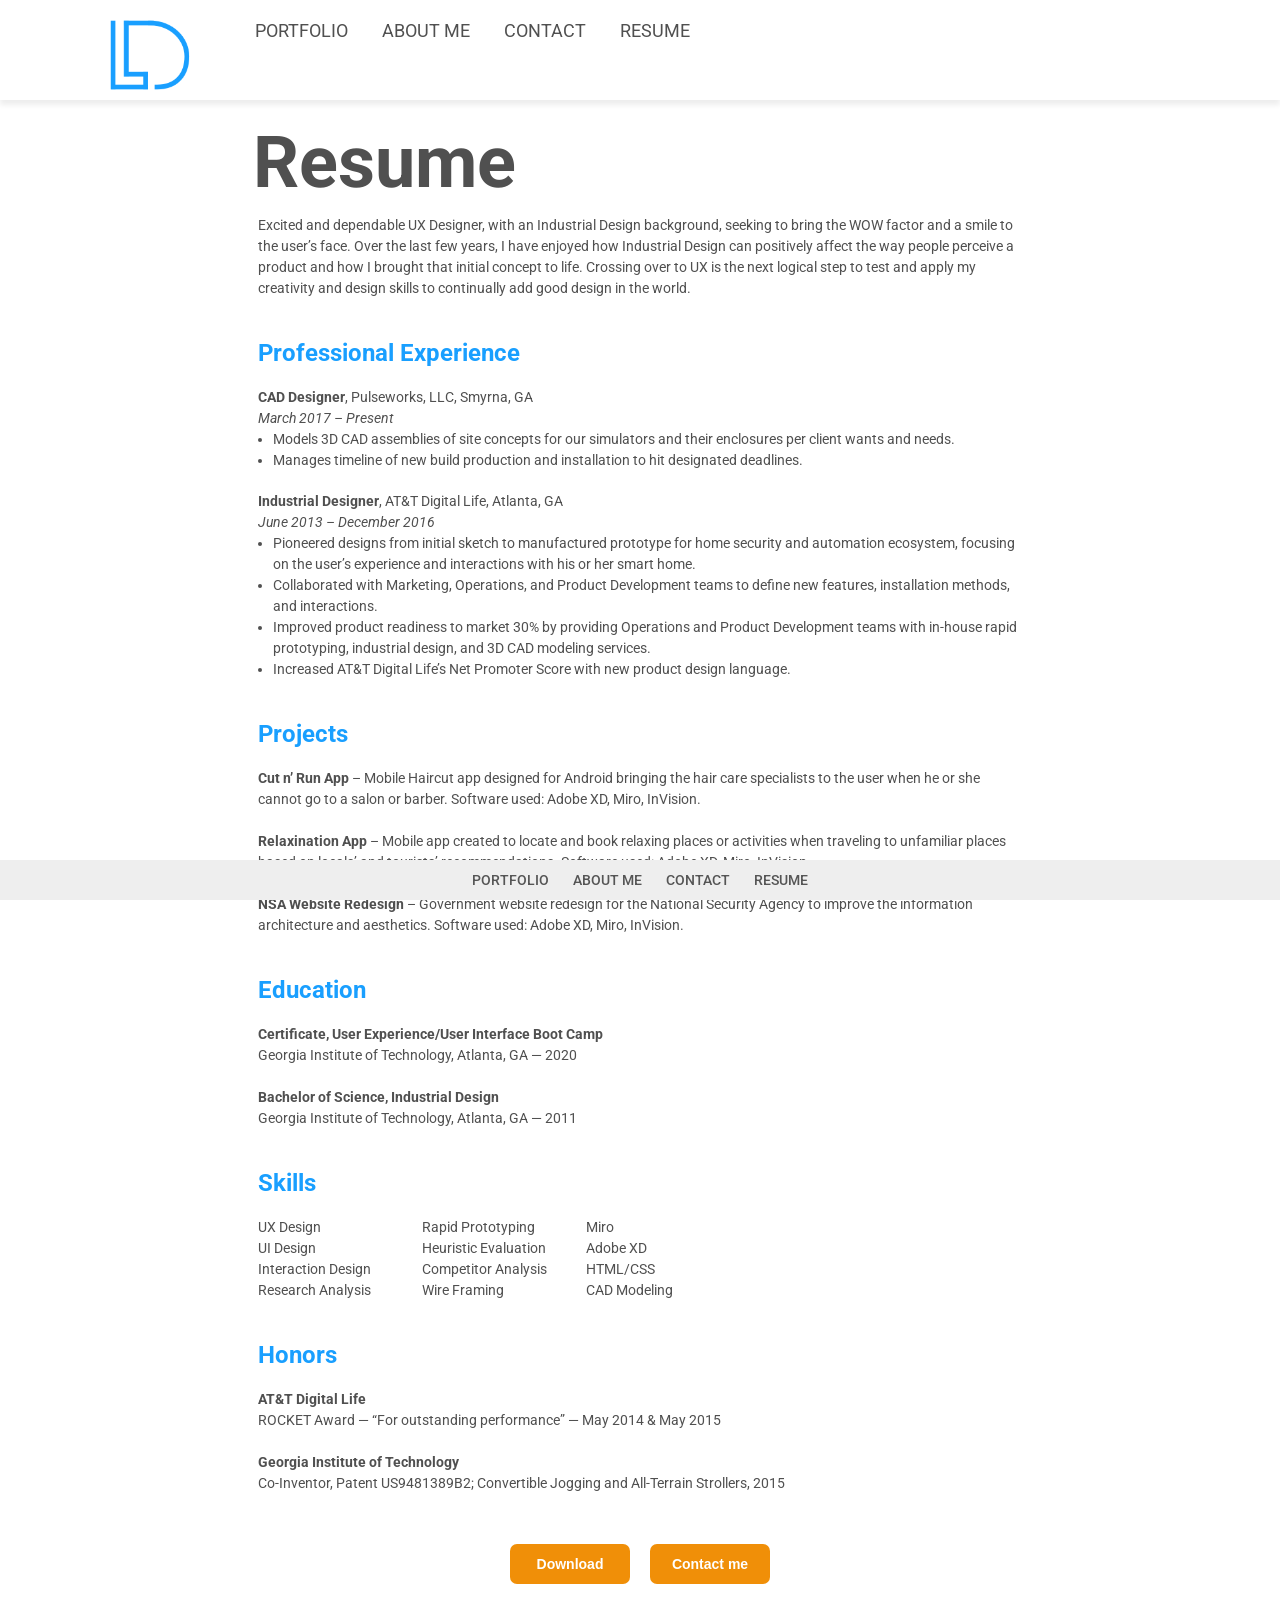
<file: index.html>
<!DOCTYPE HTML>
<html>

<head>
  <title>Lance Dudkowski UX Portfolio</title>
  <link
    href="https://fonts.googleapis.com/css2?family=Roboto:ital,wght@0,100;0,300;0,400;0,500;0,700;0,900;1,100;1,300;1,400;1,500;1,700;1,900&display=swap"
    rel="stylesheet">
  <link href="https://fonts.googleapis.com/css2?family=Archivo+Black&display=swap" rel="stylesheet">
  <link rel="stylesheet" type="text/css" href="css/style.css">
</head>

<body>
  <nav>
    <div class="navGrid">
      <div class="logo">
        <img class="ld-logo" src="images/LD-Logo-Blue.png">
      </div>
      <div class="navigationBar">
        <ul class="navList">
          <li class="navItem">PORTFOLIO</li>
          <li class="navItem">ABOUT ME</li>
          <li class="navItem">CONTACT</li>
          <li class="navItem">RESUME</li>
        </ul>
      </div>
    </div>
  </nav>

  <div class="contentArea">
    <h1 id="title">Resume</h1>
    <p>Excited and dependable UX Designer, with an Industrial Design background, seeking to bring the WOW factor and a
      smile to the user’s face. Over the last few years, I have enjoyed how Industrial Design can positively affect the
      way people perceive a product and how I brought that initial concept to life. Crossing over to UX is the next
      logical step to test and apply my creativity and design skills to continually add good design in the world.</p>
    <h2>Professional Experience</h2>
      <ul class="jobList">
        <li class="noBullets"><b>CAD Designer</b>, Pulseworks, LLC, Smyrna, GA </li>
        <li class="noBullets"><i>March 2017 – Present </i></li>
        <li>Models 3D CAD assemblies of site concepts for our simulators and their enclosures per client wants and needs.</li>
        <li>Manages timeline of new build production and installation to hit designated deadlines.</li>
      </ul>
      <ul class="jobList" id="lastJob">
        <li class="noBullets"><b>Industrial Designer</b>, AT&T Digital Life, Atlanta, GA </li>
        <li class="noBullets"><i>June 2013 – December 2016</i></li>
        <li>Pioneered designs from initial sketch to manufactured prototype for home security and automation ecosystem, focusing on the user’s experience and interactions with his or her smart home. </li>
        <li>Collaborated with Marketing, Operations, and Product Development teams to define new features, installation methods, and interactions.</li>
        <li>Improved product readiness to market 30% by providing Operations and Product Development teams with in-house rapid prototyping, industrial design, and 3D CAD modeling services.
        <li>Increased AT&T Digital Life’s Net Promoter Score with new product design language.</li>
          </li>
      </ul>
    <h2>Projects</h2>
    <p><b>Cut n’ Run App</b> – Mobile Haircut app designed for Android bringing the hair care specialists to the user when he or she cannot go to a salon or barber. Software used: Adobe XD, Miro, InVision.
      <br><br><b>Relaxination App</b> – Mobile app created to locate and book relaxing places or activities when traveling to unfamiliar places based on locals’ and tourists’ recommendations. Software used: Adobe XD, Miro, InVision.
     <br> <br> <b>NSA Website Redesign</b> – Government website redesign for the National Security Agency to improve the information architecture and aesthetics. Software used: Adobe XD, Miro, InVision.
      </p>
    <h2>Education</h2>
    <p><b>Certificate, User Experience/User Interface Boot Camp</b> <br>
      Georgia Institute of Technology, Atlanta, GA — 2020 <br><br>      
      <b>Bachelor of Science, Industrial Design</b> <br>
      Georgia Institute of Technology, Atlanta, GA — 2011
      </p>
    <h2>Skills</h2>
    <div class="skills">
      <ul class="skillsList">
        <li>UX Design</li>
        <li>UI Design</li>
        <li>Interaction Design</li>
        <li>Research Analysis</li>
      </ul>
    </div>
    <div class="skills">  
      <ul class="skillsList">
        <li>Rapid Prototyping</li>
        <li>Heuristic Evaluation</li>
        <li>Competitor Analysis</li>
        <li>Wire Framing</li>
      </ul>
    </div>
    <div class="skills">
      <ul class="skillsList">
        <li>Miro</li>	
        <li>Adobe XD</li>
        <li>HTML/CSS</li>
        <li>CAD Modeling</li>
      </ul>
    </div>
    <h2>Honors</h2>
    <p><b>AT&T Digital Life</b> <br>
      ROCKET Award — “For outstanding performance” — May 2014 & May 2015 <br><br>
      <b>Georgia Institute of Technology</b> <br>
      Co-Inventor, Patent US9481389B2; Convertible Jogging and All-Terrain Strollers, 2015
      </p>
    <div class="buttonContainer">
      <button>Download</button>
      <button>Contact me</button>
    </div>
  </div>
  <footer>
    <ul>
      <li class="footerItem">PORTFOLIO</li>
      <li class="footerItem">ABOUT ME</li>
      <li class="footerItem">CONTACT</li>
      <li class="footerItem">RESUME</li>
    </ul>
  </footer>
</body>

</html>
</file>
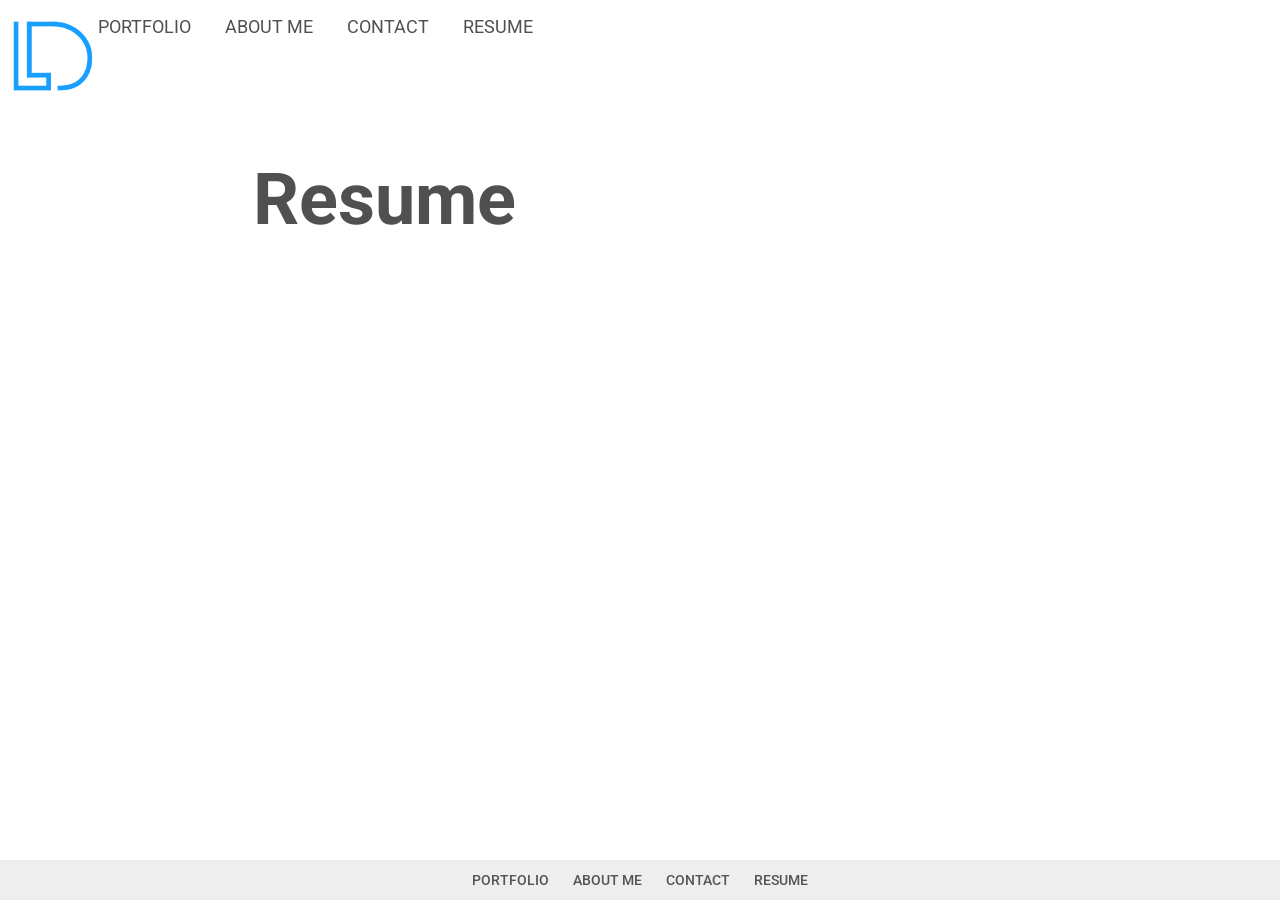
<file: index2.html>
<!DOCTYPE HTML>
<html>
  <head>
    <title>Lance Dudkowski UX Portfolio</title>
    <link href="https://fonts.googleapis.com/css2?family=Roboto:ital,wght@0,100;0,300;0,400;0,500;0,700;0,900;1,100;1,300;1,400;1,500;1,700;1,900&display=swap" rel="stylesheet">
    <link href="https://fonts.googleapis.com/css2?family=Archivo+Black&display=swap" rel="stylesheet">
    <link rel="stylesheet" type="text/css" href="css/style.css">
  </head>
  <body class="bodyGrid">
    <div class="logo">
      <img class="ld-logo" src="images/LD-Logo-Blue.png">
    </div>
    <div class="navigationBar">
      <ul class="nav">
        <li class="navItem">PORTFOLIO</li>
        <li class="navItem">ABOUT ME</li>
        <li class="navItem">CONTACT</li>
        <li class="navItem">RESUME</li>
      </ul>
      <!-- <line x1="0" y1="100" x2="200" y2="100" style="stroke: #199FFF;stroke-width:2"/> -->
    </div>
    <div>
 <!-- white space -->
    </div> 

    <div class="contentArea">
      <h1 id="title">Resume</h1>
    </div>

  </body>
  <footer>
    <ul>
      <li class="footerItem">PORTFOLIO</li>
      <li class="footerItem">ABOUT ME</li>
      <li class="footerItem">CONTACT</li>
      <li class="footerItem">RESUME</li>
    </ul>
  </footer>

</html>
</file>
<file: css/style.css>
nav{
  display: flex;
  background-color: white;
  height: 100px;
  position: fixed;
  top: 0;
  left: 0;
  width: 100%;
  z-index: 10;
  box-shadow: 0px 5px 5px #EEEEEE;
}

.navGrid{
  display:grid;
  margin: 10px 0px 0px 100px;
  grid-template-rows: 90px;
  grid-template-columns: 150px auto;
  padding: 5px;
}

.logo{
  /* border:1px solid  red; */
  grid-column: 1 / span 1;
  grid-row: 1 / span 1;
  text-align: center;
}

.ld-logo{
  float: left;
  overflow: auto;
  height: 80px;
  cursor: pointer;

}

.navigationBar{
  /* border:1px solid  red; */
  grid-column: 2 / span 1;
  grid-row: 1 / span 1;
  /* display: flex; */
}

.navList{
  list-style-type: none;
  padding-left: 0px;
  margin-top: 5px;
}

.navItem {
  display: inline-block;
  align-items: flex-start;
  vertical-align: top;
  padding-right: 30px;
  font-family: "Roboto", sans-serif;
  font-weight: medium;
  font-size: 18px;
  color: #505050;
  cursor: pointer;
}

.navActive{
  font-weight: bolder;
}


.contentArea{
  /* border: 1px solid red; */
  display: block;
  margin: 120px 250px 0px 250px;
  /* height: 1200px; */
}

.sliderContainer{
  border: 1px solid red;
  height: 300px;
  width: auto;
}

h1 {
  font-size: 72px;
  font-family: 'Roboto', sans-serif;
  font-weight: bold;
  color: #505050;
  margin: 0px 0px 10px 0px;
  transform: translateX(-5px);
}

h2 {
  font-size: 24px;
  font-family: 'Roboto', sans-serif;
  font-weight: bold;
  color: #199FFF;
  padding-left: 0px;
  margin-top: 0px;
}

p{
  font-size: 14px;
  font-family: 'Roboto', sans-serif;
  color: #505050;
  padding-left: 0px;
  line-height: 150%;
  margin-top: 0px;
  margin-bottom: 40px;
}

.buttonContainer{
  margin-top: 50px;
  margin-bottom: 70px;
  display: flex;
  justify-content: center;
}

.skills{
  display: inline-block;
  width: 130px;
  margin-left: 0px;
  margin-right: 30px;
  margin-bottom: 40px;
  /* border: 1px solid red; */
}

.jobList{
  font-size: 14px;
  font-family: 'Roboto', sans-serif;
  list-style-position: outside;
  color: #505050;
  padding-left: 15px;
  line-height: 150%;
  margin-top: 0px;
  margin-bottom: 20px;
}

#lastJob{
  margin-bottom: 40px;
}

.noBullets{
  list-style-type: none;
  text-indent: -15px;
}

.skillsList{
  margin: 0 auto;
  list-style-type: none;
  font-family: 'Roboto', sans serif;
  font-size: 14px;
  line-height: 150%;
  color: #505050;
  padding: 0px;
}

button{
  height: 40px;
  width: 120px;
  color: white;
  background-color: #f08f08;
  display: inline-block;
  border-radius: 7px;
  text-align: center;
  border: 0px;
  font-size: 14px;
  font-weight: bold;
  cursor: pointer;
  margin-left: 10px;
  margin-right: 10px;
}

footer {
  width: 100%;
  display: flex;
  height: 40px;
  background-color: #EEEEEE;
  position: fixed;
  left: 0;
  bottom: 0;
}

footer ul {
  font-family: 'Roboto', sans-serif;
  color: #555555;
  align-items: center;
  font-weight: 500;
  padding-left: 0px;
  margin: 10px auto 10px auto;
}

footer li {
  display: inline-block;
  align-items: center;
  font-size: 14px;
  margin: 0 auto;
  padding-left: 10px;
  padding-right: 10px;
  cursor: pointer;
}

@media only screen and (max-width: 840px){
  .navGrid{
    margin-left: 0px;
    grid-template-columns: 100px auto;
  }
  .contentArea{
    margin-left:100px;
    margin-right:100px;
  }
  .skills{
    margin-right: 20px;
  }
}

@media only screen and (max-width: 600px){
  .navGrid{
    margin-left: 0px;
    margin-top: 1px;
    height: 50px;
    grid-template-columns: 70px auto;
    grid-template-rows: 50px;
  }
  .contentArea{
    margin: 60px 20px 0px 70px;
  }
  .skills{
    margin-right: 20px;
  }
  .ld-logo{
    height: 50px;
  }
nav{
  height: 60px;
  }
}
</file>
